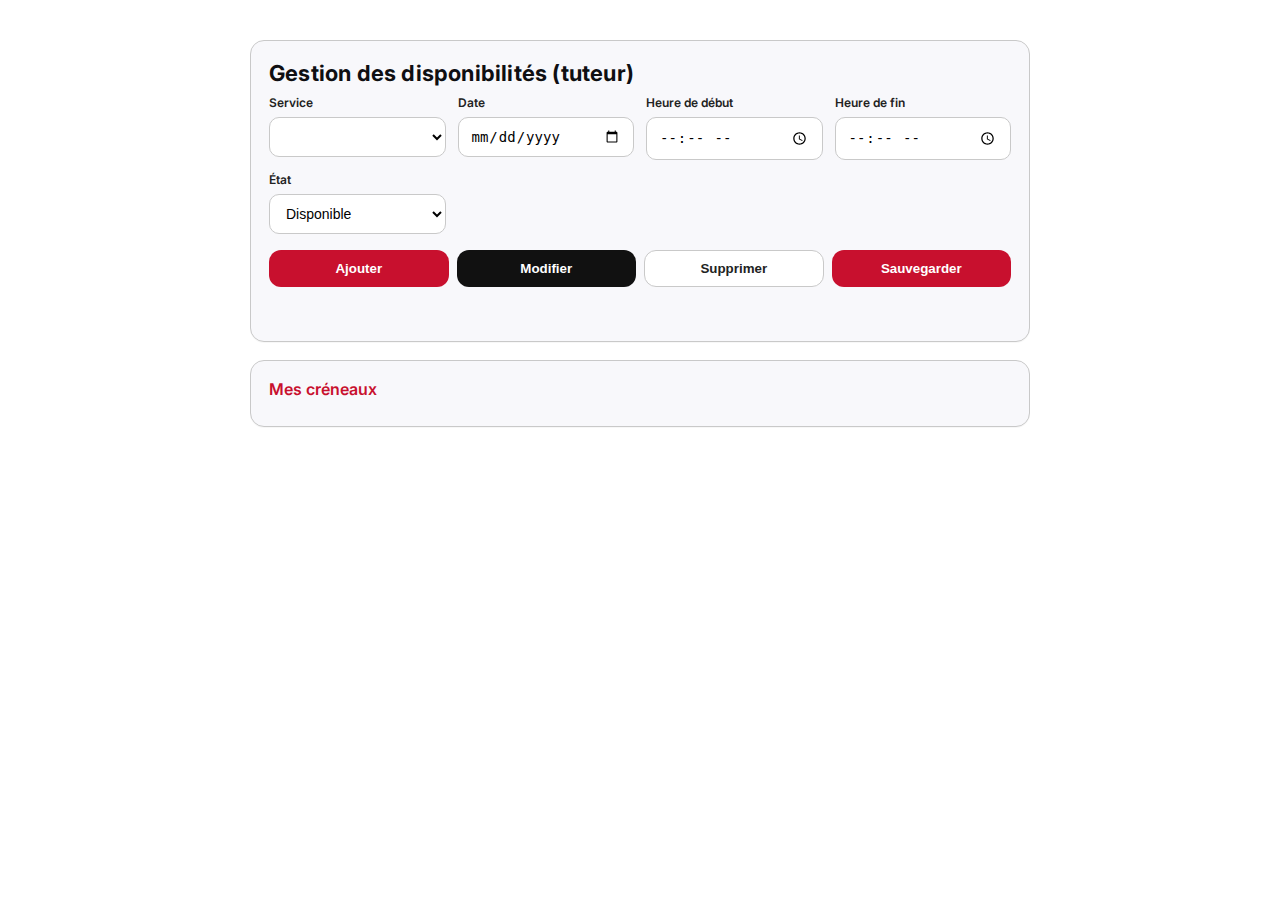
<file: vue/calendrierDispo.html>
<!DOCTYPE html>
<html lang="fr">
<head>
  <meta charset="UTF-8" />
  <meta name="viewport" content="width=device-width, initial-scale=1" />
  <title>Tuto+ · Calendrier des disponibilités</title>
  <link rel="stylesheet" href="../assets/styles.css" />
  <link href="https://fonts.googleapis.com/css2?family=Inter:wght@400;600&display=swap" rel="stylesheet" />
</head>
<body>
  <main class="conteneur">
    <section class="carte">
      <h1 class="titre">Gestion des disponibilités (tuteur)</h1>

      <form id="formDispo" class="grille" novalidate>
        <label class="champ">
          <span class="libelle">Service</span>
          <select id="service" required></select>
        </label>

        <label class="champ">
          <span class="libelle">Date</span>
          <input type="date" id="date" required />
        </label>

        <label class="champ">
          <span class="libelle">Heure de début</span>
          <input type="time" id="heureDebut" required />
        </label>

        <label class="champ">
          <span class="libelle">Heure de fin</span>
          <input type="time" id="heureFin" required />
        </label>

        <label class="champ">
          <span class="libelle">État</span>
          <select id="etat" required>
            <option value="disponible">Disponible</option>
            <option value="occupe">Occupé</option>
          </select>
        </label>

        <div class="actions" style="grid-column:1/-1">
          <button type="button" id="btnAjouter" class="bouton primaire">Ajouter</button>
          <button type="button" id="btnModifier" class="bouton neutre">Modifier</button>
          <button type="button" id="btnSupprimer" class="bouton fantome">Supprimer</button>

          <!-- bouton de sauvegarde -->
          <button type="button" id="btnSauvegarder" class="bouton primaire">Sauvegarder</button>
        </div>

        <!-- statut visuel -->
        <p id="save-status" style="font-weight:600; margin-top:0.5em;"></p>
        <p id="message" class="message" aria-live="polite"></p>
      </form>
    </section>

    <section class="carte">
      <div class="entete-liste">
        <h2 class="soustitre">Mes créneaux</h2>
      </div>
      <div id="listeDispos" class="liste"></div>
      <p class="vide" id="emptyMsg" hidden>Aucune disponibilité.</p>
    </section>
  </main>

  <template id="modeleLigne">
    <button type="button" class="ligne">
      <span class="col service"></span>
      <span class="col tuteur"></span>
      <span class="col date"></span>
      <span class="col heures"></span>
      <span class="col etat badge"></span>
    </button>
  </template>

  <!-- fichier de sauvegarde -->
  <script src="../assets/sauvegarde.js"></script>

  <!-- script principal -->
  <script>
    // Ton code existant du calendrier ici...

    const btnSauvegarder = document.getElementById("btnSauvegarder");

    btnSauvegarder.addEventListener("click", () => {
      const calendarData = { events: disponibilites };
      saveCalendar(calendarData);
    });

    // Charger la sauvegarde au démarrage
    window.addEventListener("DOMContentLoaded", () => {
      const data = loadCalendar();
      if (data.events && Array.isArray(data.events)) {
        disponibilites = data.events;
        render();
      }
    });
  </script>
</body>
</html>
</file>
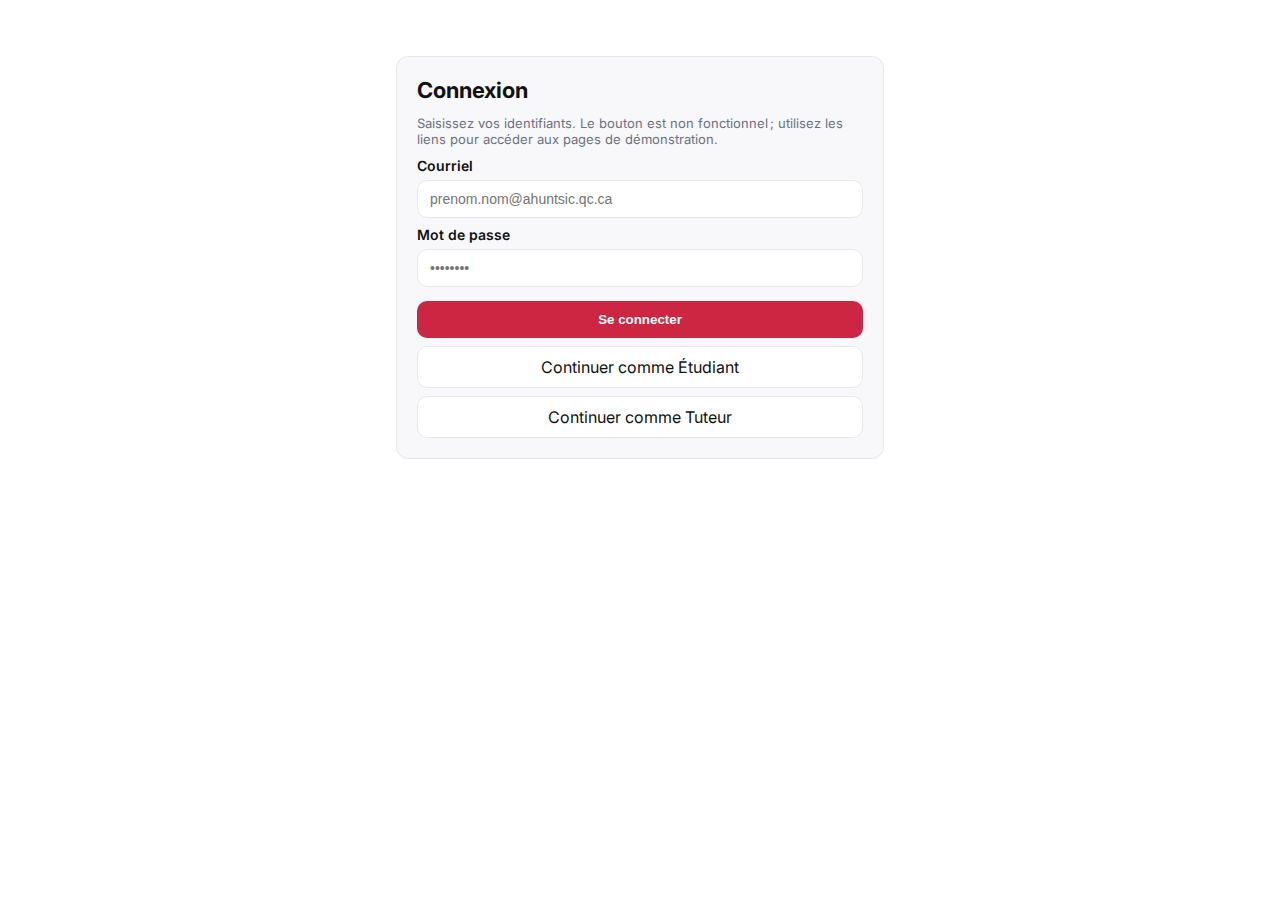
<file: vue/connexion.html>
<!-- /assets/vue/connexion.html -->
<!DOCTYPE html>
<html lang="fr">
<head>
  <meta charset="UTF-8" />
  <meta name="viewport" content="width=device-width, initial-scale=1" />
  <title>Tuto+ · Connexion</title>
  <link href="https://fonts.googleapis.com/css2?family=Inter:wght@400;600&display=swap" rel="stylesheet" />
  <style>
    :root{--rouge:#C8102E;--bord:#e5e7eb;--gris:#f8f8fb}
    *{box-sizing:border-box} html,body{margin:0}
    body{font-family:Inter,system-ui,-apple-system,Segoe UI,Roboto,Arial,sans-serif;background:#fff;color:#111}
    .wrap{max-width:520px;margin:56px auto;padding:0 16px}
    .card{background:var(--gris);border:1px solid var(--bord);border-radius:12px;padding:20px}
    h1{margin:0 0 12px;font-size:22px;font-weight:700}
    .hint{color:#6b7280;font-size:13px;margin:0 0 10px}
    .field{display:flex;flex-direction:column;gap:6px;margin-top:8px}
    label{font-weight:600;font-size:14px}
    input{padding:10px 12px;border:1px solid var(--bord);border-radius:10px;background:#fff;font-size:14px}
    .actions{display:grid;gap:8px;margin-top:14px}
    .btn{padding:10px 14px;border-radius:10px;border:1px solid var(--bord);background:#fff;font-weight:700;cursor:not-allowed;opacity:.9}
    .btn.primary{background:var(--rouge);color:#fff;border-color:transparent}
    a.link{display:block;text-align:center;padding:10px 12px;border:1px solid var(--bord);border-radius:10px;text-decoration:none;color:#111;background:#fff}
  </style>
</head>
<body>
  <main class="wrap">
    <section class="card" aria-labelledby="titre">
      <h1 id="titre">Connexion</h1>
      <p class="hint">Saisissez vos identifiants. Le bouton est non fonctionnel ; utilisez les liens pour accéder aux pages de démonstration.</p>

      <div class="field">
        <label for="email">Courriel</label>
        <input id="email" type="email" placeholder="prenom.nom@ahuntsic.qc.ca" autocomplete="username" />
      </div>

      <div class="field">
        <label for="pwd">Mot de passe</label>
        <input id="pwd" type="password" placeholder="••••••••" autocomplete="current-password" />
      </div>

      <div class="actions">
        <button type="button" class="btn primary" title="Bouton non fonctionnel">Se connecter</button>
        <a class="link" href="../index.html">Continuer comme Étudiant</a>
        <a class="link" href="./calendrierDispo.html">Continuer comme Tuteur</a>
      </div>
    </section>
  </main>
</body>
</html>
</file>
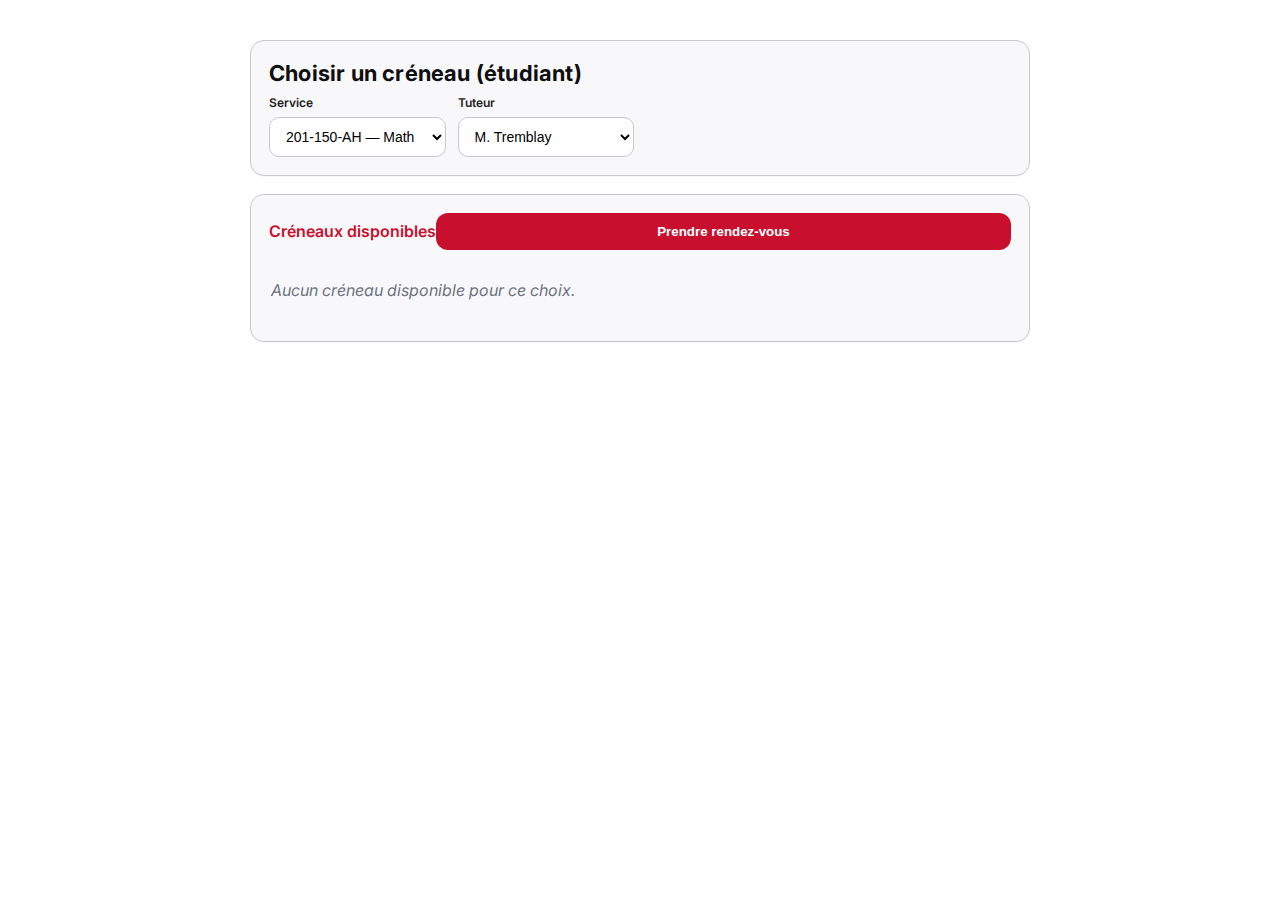
<file: vue/creneauxEtudiant.html>
<!DOCTYPE html>
<html lang="fr">
<head>
  <meta charset="UTF-8" />
  <meta name="viewport" content="width=device-width, initial-scale=1" />
  <title>Tuto+ · Choisir un créneau</title>
  <link rel="stylesheet" href="../assets/styles.css" />
  <link href="https://fonts.googleapis.com/css2?family=Inter:wght@400;600&display=swap" rel="stylesheet" />
</head>
<body>
  <main class="conteneur">
    <section class="carte">
      <h1 class="titre">Choisir un créneau (étudiant)</h1>

      <form class="grille" novalidate>
        <label class="champ">
          <span class="libelle">Service</span>
          <select id="service" required></select>
        </label>

        <label class="champ">
          <span class="libelle">Tuteur</span>
          <select id="tuteur" required></select>
        </label>
      </form>
    </section>

    <section class="carte">
      <div class="entete-liste">
        <h2 class="soustitre">Créneaux disponibles</h2>
        <button id="btnBook" class="bouton primaire" disabled>Prendre rendez-vous</button>
      </div>
      <div id="liste" class="liste"></div>
      <p id="vide" class="vide" hidden>Aucun créneau disponible pour ce choix.</p>
    </section>

    <div id="toast" class="toast" role="status" aria-live="polite" hidden></div>
  </main>

  <template id="tpl">
    <button type="button" class="ligne">
      <span class="col date"></span>
      <span class="col heures"></span>
      <span class="badge ok">Disponible</span>
    </button>
  </template>

  <script>
    // ===== mêmes tables (S1→S4) =====
    const SERVICES = [
      { id:"201-150-AH", nom:"Math appliquées à l'informatique 1" },
      { id:"243-285-AH", nom:"Composants physiques du matériel" },
      { id:"420-238-AH", nom:"Programmation orientée objet 1" },
      { id:"420-239-AH", nom:"Systèmes d'exploitation" },
      { id:"420-240-AH", nom:"Bureautique et dessin" },
      { id:"201-151-AH", nom:"Math appliquées à l'informatique 2" },
      { id:"420-241-AH", nom:"Programmation orientée objet 2" },
      { id:"420-242-AH", nom:"Réseaux locaux" },
      { id:"350-131-AH", nom:"Communication en informatique" },
      { id:"420-243-AH", nom:"Programmation orientée objet 3" },
      { id:"420-244-AH", nom:"Bases de données applicatives" },
      { id:"570-188-AH", nom:"Interfaces graphiques adaptatives" },
      { id:"201-152-AH", nom:"Math appliquées à l’infographie jeux vidéo" },
      { id:"420-245-AH", nom:"Programmation Web 1" },
      { id:"420-246-AH", nom:"Programmation Microsoft" },
      { id:"420-247-AH", nom:"Programmation Android" },
    ];

    const TUTEURS = [
      { id:"t1", nom:"Mme Dubois" },
      { id:"t2", nom:"M. Tremblay" },
      { id:"t3", nom:"Mme Nguyen" },
      { id:"t4", nom:"M. Lefebvre" },
      { id:"t5", nom:"Mme Roy" },
      { id:"t6", nom:"M. Gagnon" },
    ];

    const OFFRES = {
      "201-150-AH":["t2","t6"],
      "243-285-AH":["t4","t6"],
      "420-238-AH":["t3","t5"],
      "420-239-AH":["t4","t6"],
      "420-240-AH":["t1","t5"],
      "201-151-AH":["t2","t6"],
      "420-241-AH":["t3","t5"],
      "420-242-AH":["t4","t6"],
      "350-131-AH":["t1","t5"],
      "420-243-AH":["t3","t5"],
      "420-244-AH":["t3","t2"],
      "570-188-AH":["t1","t5"],
      "201-152-AH":["t2","t6"],
      "420-245-AH":["t3","t5","t2"],
      "420-246-AH":["t4","t6","t5"],
      "420-247-AH":["t3","t2"],
    };

    const LS_DISPOS = "tutoplus_dispos";
    const LS_RES = "tutoplus_reservations";

    const el = {
      service: document.getElementById("service"),
      tuteur:  document.getElementById("tuteur"),
      liste:   document.getElementById("liste"),
      vide:    document.getElementById("vide"),
      tpl:     document.getElementById("tpl"),
      btnBook: document.getElementById("btnBook"),
      toast:   document.getElementById("toast"),
    };

    let selection = null;

    // Init
    SERVICES.forEach(s=>{ const o=document.createElement("option"); o.value=s.id; o.textContent=`${s.id} — ${s.nom}`; el.service.appendChild(o); });
    el.service.addEventListener("change", onServiceChange);
    el.tuteur.addEventListener("change", render);
    el.btnBook.addEventListener("click", book);
    onServiceChange();

    function onServiceChange(){
      const ids = OFFRES[el.service.value] || [];
      el.tuteur.innerHTML = "";
      ids.forEach(id=>{
        const t = TUTEURS.find(x=>x.id===id);
        if (!t) return;
        const o = document.createElement("option"); o.value=t.id; o.textContent=t.nom; el.tuteur.appendChild(o);
      });
      render();
    }

    function loadDispos(){ try { return JSON.parse(localStorage.getItem(LS_DISPOS)||"[]"); } catch { return []; } }
    function saveDispos(list){ localStorage.setItem(LS_DISPOS, JSON.stringify(list)); }
    function loadRes(){ try { return JSON.parse(localStorage.getItem(LS_RES)||"[]"); } catch { return []; } }
    function saveRes(list){ localStorage.setItem(LS_RES, JSON.stringify(list)); }

    function nowISO(){ const d=new Date(); return {date:d.toISOString().slice(0,10), time:d.toTimeString().slice(0,5)}; }
    function isPast(date, debut){ const n=nowISO(); return date<n.date || (date===n.date && debut<=n.time); }

    function render(){
      selection = null;
      el.btnBook.disabled = true;

      const serviceId = el.service.value;
      const tuteurId  = el.tuteur.value;

      const rows = loadDispos()
        .filter(x => x.serviceId===serviceId && x.tuteurId===tuteurId && x.etat==="disponible")
        .filter(x => !isPast(x.date, x.debut))
        .sort((a,b)=> a.date!==b.date ? (a.date<b.date?-1:1) : (a.debut<b.debut?-1:1));

      el.liste.innerHTML = "";
      el.vide.hidden = rows.length>0;

      rows.forEach(r=>{
        const n = el.tpl.content.cloneNode(true);
        const btn = n.querySelector(".ligne");
        n.querySelector(".date").textContent = r.date;
        n.querySelector(".heures").textContent = `${r.debut} – ${r.fin}`;
        btn.addEventListener("click", ()=>{
          [...document.querySelectorAll(".ligne")].forEach(x=>x.classList.remove("selected"));
          btn.classList.add("selected");
          selection = r;
          el.btnBook.disabled = false;
        });
        el.liste.appendChild(n);
      });
    }

    function book(){
      if (!selection) return;
      const service = SERVICES.find(s=>s.id===selection.serviceId);
      const tuteur  = TUTEURS.find(t=>t.id===selection.tuteurId);

      const res = loadRes();
      res.push({
        id:`res-${Date.now()}`,
        serviceId: selection.serviceId,
        service: service ? service.nom : selection.serviceId,
        tuteurId: selection.tuteurId,
        tuteur: tuteur ? tuteur.nom : selection.tuteurId,
        date: selection.date, debut: selection.debut, fin: selection.fin,
        statut:"réservé", createdAt: Date.now()
      });
      saveRes(res);

      const all = loadDispos();
      const idx = all.findIndex(x=>x.id===selection.id);
      if (idx!==-1){ all[idx].etat="occupe"; saveDispos(all); }

      show("Réservation confirmée ✔");
      render();
    }

    function show(txt){
      el.toast.textContent = txt; el.toast.dataset.type="ok";
      el.toast.hidden=false; setTimeout(()=> el.toast.hidden=true, 3000);
    }
  </script>
</body>
</html>
</file>
<file: assets/styles.css>
/* style pour la gestion de disponibilités */
:root{
  --rouge:#C8102E;
  --encre:#0f0f12;
  --gris:#f8f8fb;
  --bord:#c9c9c9;
  --ok:#0b8f4d;
  --err:#c02b2b;
  --muted:#6b7280;
  --rayon:14px;
}

*{box-sizing:border-box}
html,body{margin:0}
body{
  font-family:"Inter",system-ui,-apple-system,Segoe UI,Roboto,Arial,sans-serif;
  color:var(--encre);
  background:#fff;
  line-height:1.35;
}

.conteneur{
  max-width:820px; margin:40px auto; padding:0 20px;
  display:grid; gap:18px;
}

.titre{ margin:0 0 6px; font-size:22px; font-weight:700; letter-spacing:.2px }
.soustitre{ margin:0; font-size:16px; font-weight:600; color:var(--rouge) }

.carte{
  background:var(--gris);
  border:1px solid var(--bord);
  border-radius:var(--rayon);
  padding:18px;
  box-shadow:0 1px 0 rgba(0,0,0,.03);
}

.grille{ display:grid; grid-template-columns:repeat(4,minmax(0,1fr)); gap:12px }
.champ{ display:flex; flex-direction:column; gap:6px }
.libelle{ font-size:12px; font-weight:600; color:#222 }

input,select{
  width:100%; padding:10px 12px; border:1px solid var(--bord);
  border-radius:10px; background:#fff; font-size:14px; outline:none;
}
input:focus,select:focus{ border-color:var(--rouge) }

.actions{ grid-column:1 / -1; display:flex; gap:8px; margin-top:4px }
.bouton{
  flex:1; padding:10px 12px; border-radius:12px; border:1px solid transparent;
  font-weight:700; cursor:pointer; background:#fff; transition:transform .06s ease;
}
.bouton:active{ transform:translateY(1px) }
.primaire{ background:var(--rouge); color:#fff }
.neutre{ background:#111; color:#fff }
.fantome{ background:#fff; border-color:var(--bord); color:#222 }

.message{ margin:6px 2px 0; font-size:13px; color:var(--muted) }
.message[data-type="ok"]{ color:var(--ok) }
.message[data-type="err"]{ color:var(--err) }

.entete-liste{ display:flex; align-items:center; justify-content:space-between; margin-bottom:8px }

.liste{ display:grid; gap:8px }
.vide{ color:var(--muted); font-style:italic; padding:6px 2px }

.ligne{
  display:grid; grid-template-columns: 130px 1fr auto auto;
  align-items:center; gap:10px;
  padding:10px 12px; border:1px solid var(--bord); background:#fff;
  border-radius:12px; text-align:left; cursor:pointer;
}
.ligne.selected{ outline:2px solid var(--rouge); outline-offset:2px } /* Pourquoi : visualiser l’élément ciblé */
.col{ font-size:14px }
.badge{
  justify-self:start; padding:3px 8px; border-radius:999px; border:1px solid var(--bord);
  font-size:12px; font-weight:600;
}
.badge[data-state="disponible"]{ color:var(--ok); border-color:#cfe9db; background:#eef9f2 }
.badge[data-state="occupe"]{ color:var(--err); border-color:#f3c8c8; background:#fff2f2 }

.chevron{ margin-left:auto; font-size:18px; color:#999 }

@media (max-width:640px){
  .grille{ grid-template-columns:1fr 1fr; }
  .ligne{ grid-template-columns: 1fr; gap:6px }
  .chevron{ display:none }
}
</file>
